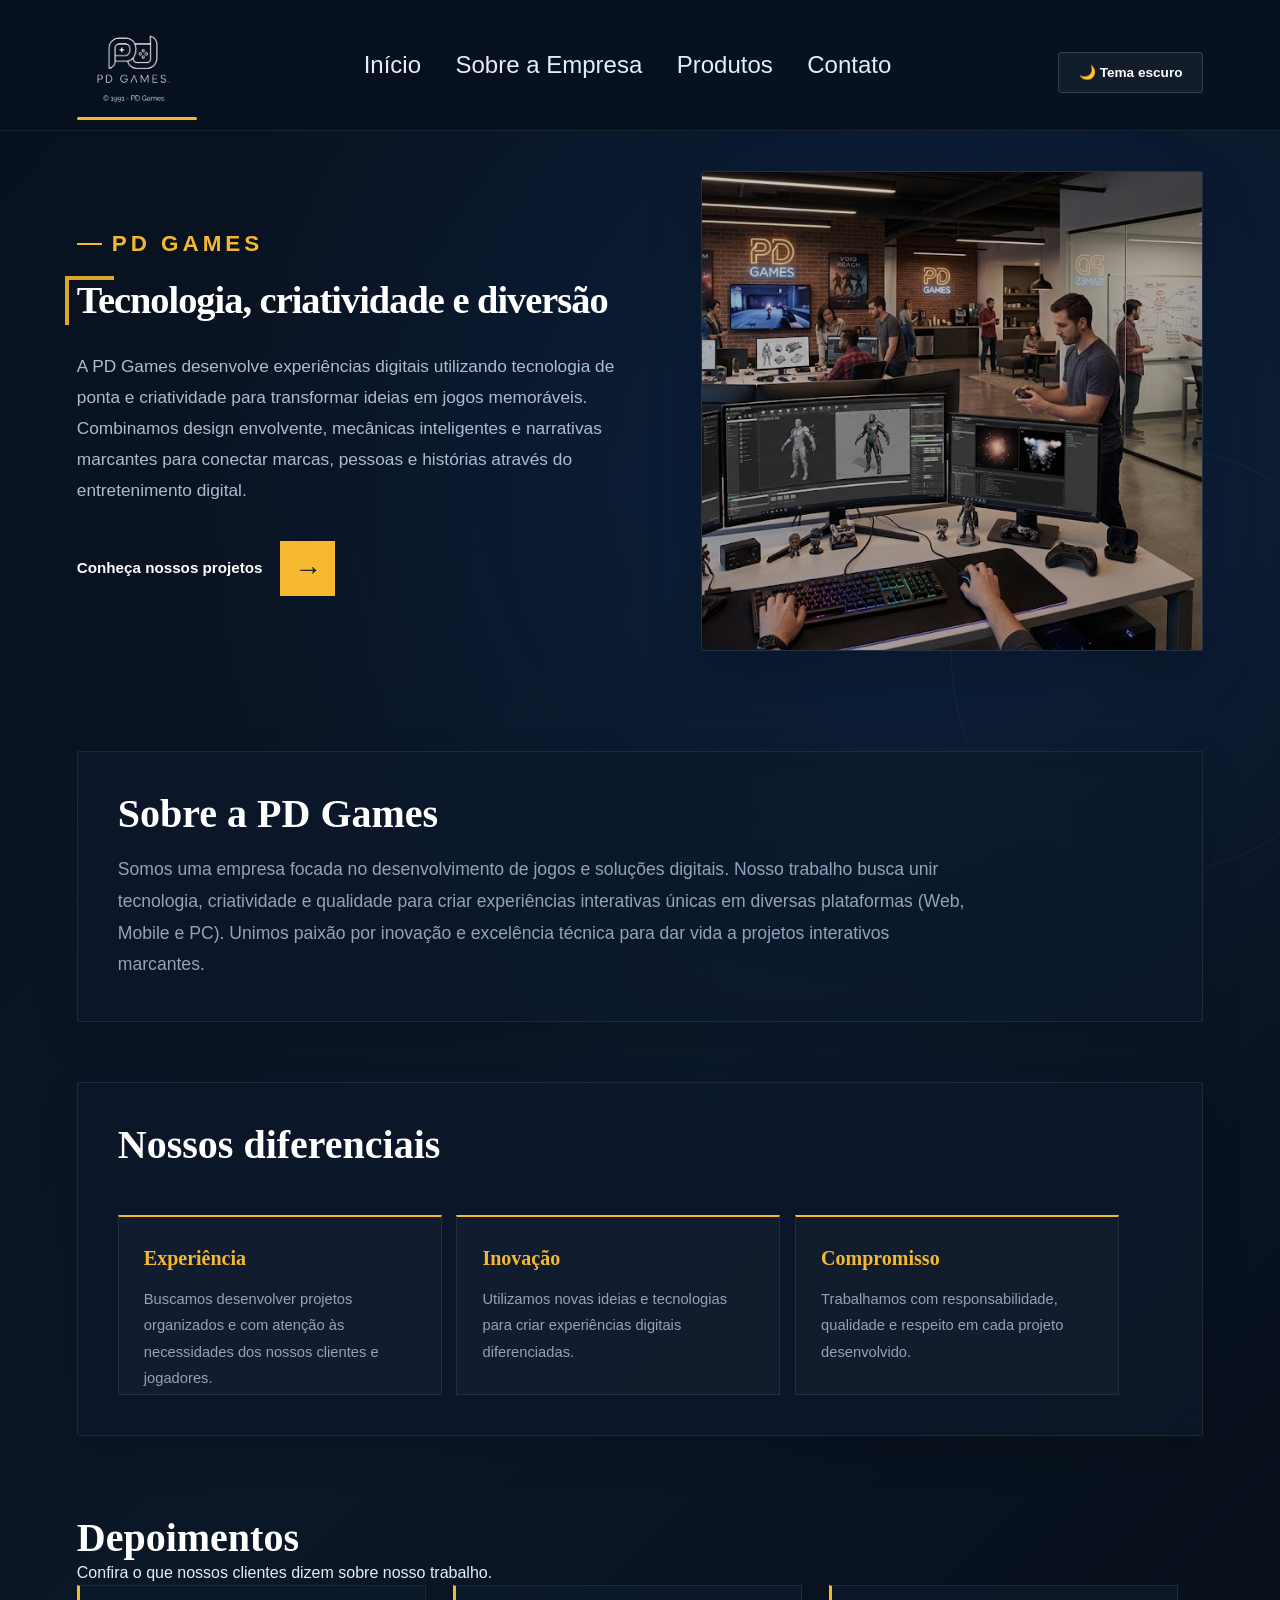
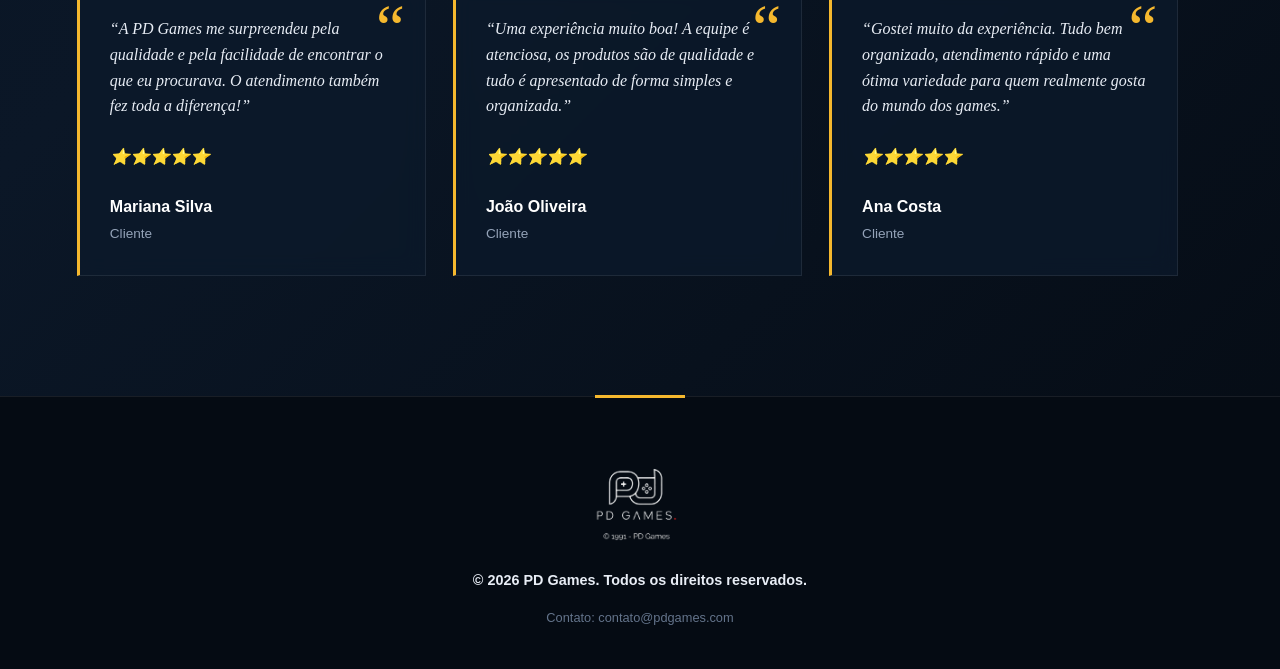
<file: index.html>
<!DOCTYPE html>
<html lang="pt-BR">

<head>
    <meta charset="UTF-8">
    <meta name="viewport" content="width=device-width, initial-scale=1.0">

    <title>PD Games - Início</title>
    <link rel="stylesheet" href="style.css">
</head>

<body>

    <header>

        <img class="logo logo-escura" src="img/logoo.png" alt="Logo da PD Games">
        <img class="logo logo-clara" src="img/logo.png" alt="Logo da PD Games">
        <nav>
            <a href="index.html">Início</a>
            <a href="sobre.html">Sobre a Empresa</a>
            <a href="produtos.html">Produtos</a>
            <a href="contato.html">Contato</a>
        </nav>

        <input type="checkbox" id="tema">

        <label for="tema" id="tema-btn">
            <span class="texto-claro">☀️ Tema claro</span>
            <span class="texto-escuro">🌙 Tema escuro</span>
        </label>
    </header>

    <main>

        <section class="destaque">
            <div class="destaque-conteudo">
                <span class="destaque-tag">PD GAMES</span>
                <h2>
                    Tecnologia, criatividade e diversão
                </h2>

                <p>
                    A PD Games desenvolve experiências digitais utilizando
                    tecnologia de ponta e criatividade para transformar ideias
                    em jogos memoráveis. Combinamos design envolvente,
                    mecânicas inteligentes e narrativas marcantes para conectar
                    marcas, pessoas e histórias através do entretenimento digital.
                </p>

                <a class="botao" href="produtos.html">
                    Conheça nossos projetos
                    <span>→</span>
                </a>
            </div>

            <div class="destaque-imagem">
                <img
                    src="img/destaque.jpg"
                    alt="PD Games - desenvolvimento de jogos"
                >
            </div>

        </section>

        <section class="conteudo">
            <h2>Sobre a PD Games</h2>

            <p>
                Somos uma empresa focada no desenvolvimento de jogos e
                soluções digitais. Nosso trabalho busca unir tecnologia,
                criatividade e qualidade para criar experiências interativas
                únicas em diversas plataformas (Web, Mobile e PC).
                Unimos paixão por inovação e excelência técnica para dar vida
                a projetos interativos marcantes.
            </p>
        </section>

        <section class="conteudo">

            <h2>Nossos diferenciais</h2>
            <article>

                <h3>Experiência</h3>

                <p>
                    Buscamos desenvolver projetos organizados e com atenção
                    às necessidades dos nossos clientes e jogadores.
                </p>

            </article>

            <article>
                <h3>Inovação</h3>

                <p>
                    Utilizamos novas ideias e tecnologias para criar
                    experiências digitais diferenciadas.
                </p>
            </article>

            <article>
                <h3>Compromisso</h3>

                <p>
                    Trabalhamos com responsabilidade, qualidade e respeito
                    em cada projeto desenvolvido.
                </p>
            </article>

        </section>

        <section class="depoimentos">

            <h2>Depoimentos</h2>

            <p>
                Confira o que nossos clientes dizem sobre nosso trabalho.
            </p>

            <article class="depoimento">
                <blockquote>

                    <p>
                        “A PD Games me surpreendeu pela qualidade e pela
                        facilidade de encontrar o que eu procurava. O atendimento
                        também fez toda a diferença!”
                    </p>
                </blockquote>

                <p>
                    ⭐⭐⭐⭐⭐
                </p>

                <footer>

                    <strong>Mariana Silva</strong>

                    <span>Cliente</span>

                </footer>
            </article>

            <article class="depoimento">

                <blockquote>

                    <p>
                        “Uma experiência muito boa! A equipe é atenciosa,
                        os produtos são de qualidade e tudo é apresentado
                        de forma simples e organizada.”
                    </p>

                </blockquote>

                <p>
                    ⭐⭐⭐⭐⭐
                </p>

                <footer>
                    <strong>João Oliveira</strong>

                    <span>Cliente</span>
                </footer>

            </article>

            <article class="depoimento">
                <blockquote>

                    <p>
                        “Gostei muito da experiência. Tudo bem organizado,
                        atendimento rápido e uma ótima variedade para quem
                        realmente gosta do mundo dos games.”
                    </p>

                </blockquote>

                <p>
                    ⭐⭐⭐⭐⭐
                </p>

                <footer>

                    <strong>Ana Costa</strong>

                    <span>Cliente</span>

                </footer>
            </article>
        </section>

    </main>

    <footer>
         <img class="logo logo-escura" src="img/logoo.png" alt="Logo da PD Games">
         <img class="logo logo-clara" src="img/logo.png" alt="Logo da PD Games">
        <p>&copy; 2026 PD Games. Todos os direitos reservados.</p>
    
        <p>
            Contato: contato@pdgames.com
        </p>
    </footer>

</body>

</html>
</file>
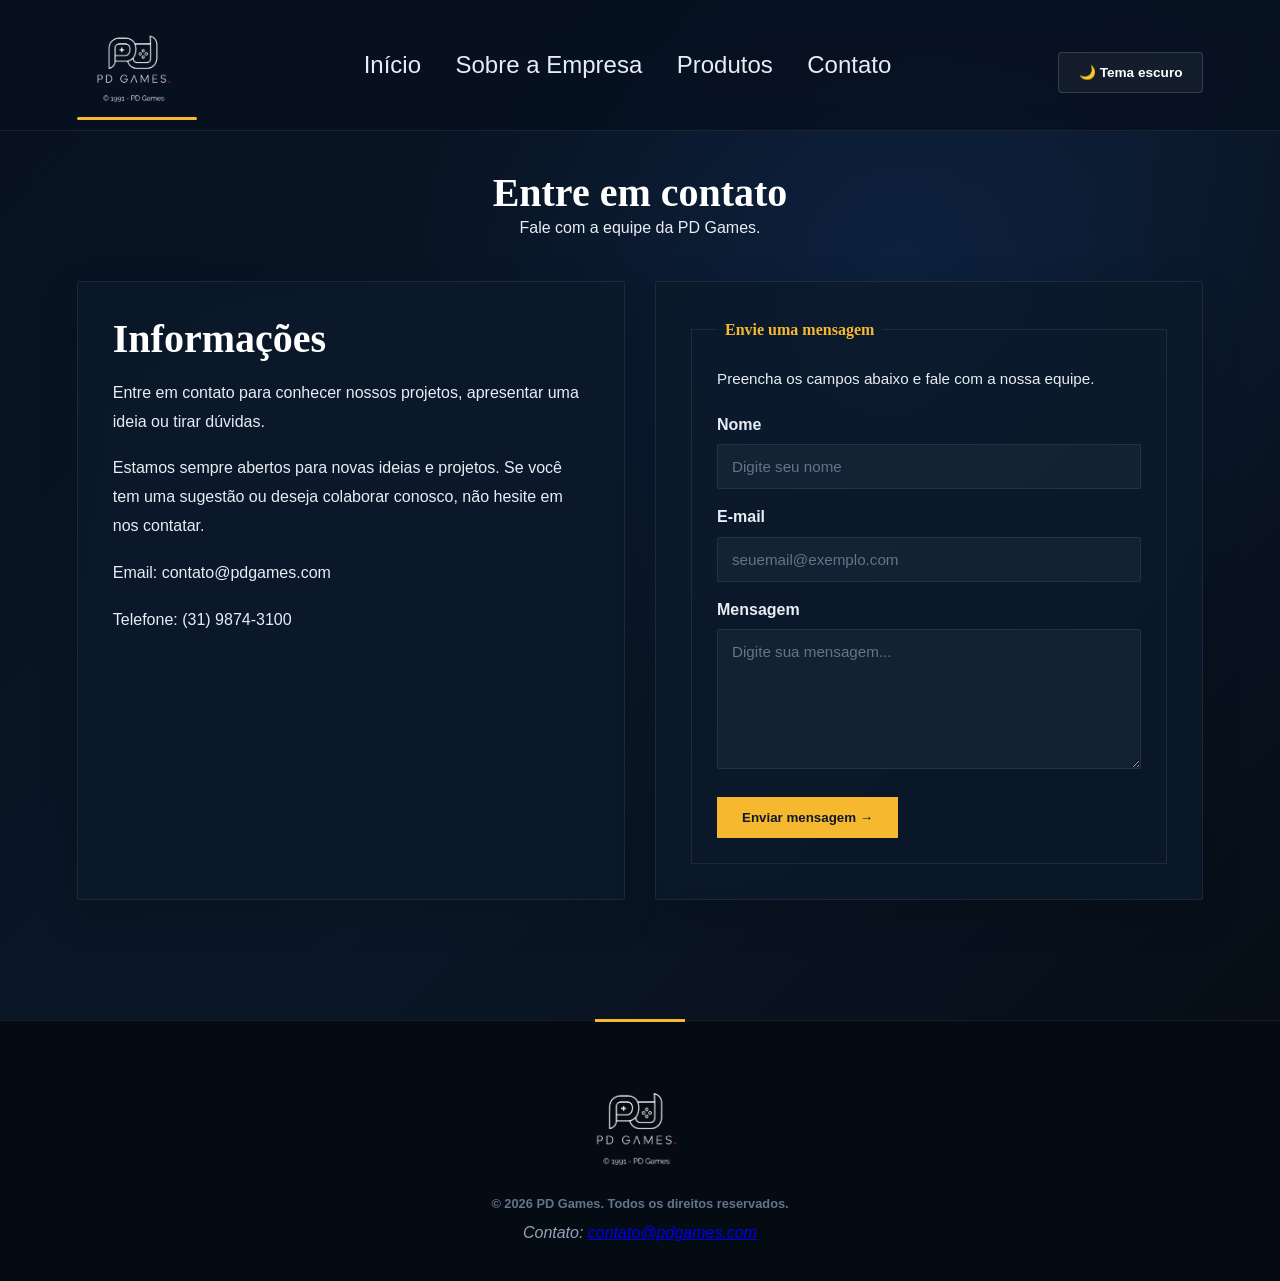
<file: contato.html>
<!DOCTYPE html>
<html lang="pt-BR">

<head>
    <meta charset="UTF-8">
    <meta name="viewport" content="width=device-width, initial-scale=1.0">
    <title>PD Games - Contato</title>
    <link rel="stylesheet" href="style.css">
</head>

<body>

    <header>

         <img class="logo logo-escura" src="img/logoo.png" alt="Logo da PD Games">
         <img class="logo logo-clara" src="img/logo.png" alt="Logo da PD Games">

        <nav aria-label="Navegação principal">
            <a href="index.html">Início</a>
            <a href="sobre.html">Sobre a Empresa</a>
            <a href="produtos.html">Produtos</a>
            <a href="contato.html">Contato</a>
        </nav>

        <input type="checkbox" id="tema">

        <label for="tema" id="tema-btn">
            <span class="texto-escuro">🌙 Tema escuro</span>
            <span class="texto-claro">☀️ Tema claro</span>
        </label>
    </header>

    <main>

        <section class="pagina-titulo">
            <header>
                <h2>Entre em contato</h2>

                <p>
                    Fale com a equipe da PD Games.
                </p>
            </header>
        </section>
<section class="contato">

    <article class="informacoes">

        <h2>Informações</h2>

        <p>
            Entre em contato para conhecer nossos projetos,
            apresentar uma ideia ou tirar dúvidas.
        </p>

        <p>
            Estamos sempre abertos para novas ideias e projetos.
            Se você tem uma sugestão ou deseja colaborar conosco,
            não hesite em nos contatar.
        </p>

        <p>
            Email: contato@pdgames.com
        </p>

        <p>
            Telefone: (31) 9874-3100
        </p>

    </article>


    <form>

        <fieldset>

            <legend>Envie uma mensagem</legend>

            <p class="form-descricao">
                Preencha os campos abaixo e fale com a nossa equipe.
            </p>


            <label for="nome">
                Nome
            </label>

            <input
                type="text"
                id="nome"
                name="nome"
                placeholder="Digite seu nome"
                autocomplete="name"
                required
            >


            <label for="email">
                E-mail
            </label>

            <input
                type="email"
                id="email"
                name="email"
                placeholder="seuemail@exemplo.com"
                autocomplete="email"
                required
            >


            <label for="mensagem">
                Mensagem
            </label>

            <textarea
                id="mensagem"
                name="mensagem"
                rows="6"
                placeholder="Digite sua mensagem..."
                required
            ></textarea>


            <button type="submit">
                Enviar mensagem →
            </button>

        </fieldset>

    </form>

</section>

       
    </main>

    <footer>
         <img class="logo logo-escura" src="img/logoo.png" alt="Logo da PD Games">
         <img class="logo logo-clara" src="img/logo.png" alt="Logo da PD Games">
        <p>&copy; 2026 PD Games. Todos os direitos reservados.</p>

        <address>
            Contato:
            <a href="mailto:contato@pdgames.com">
                contato@pdgames.com
            </a>
        </address>

    </footer>

</body>

</html>
</file>
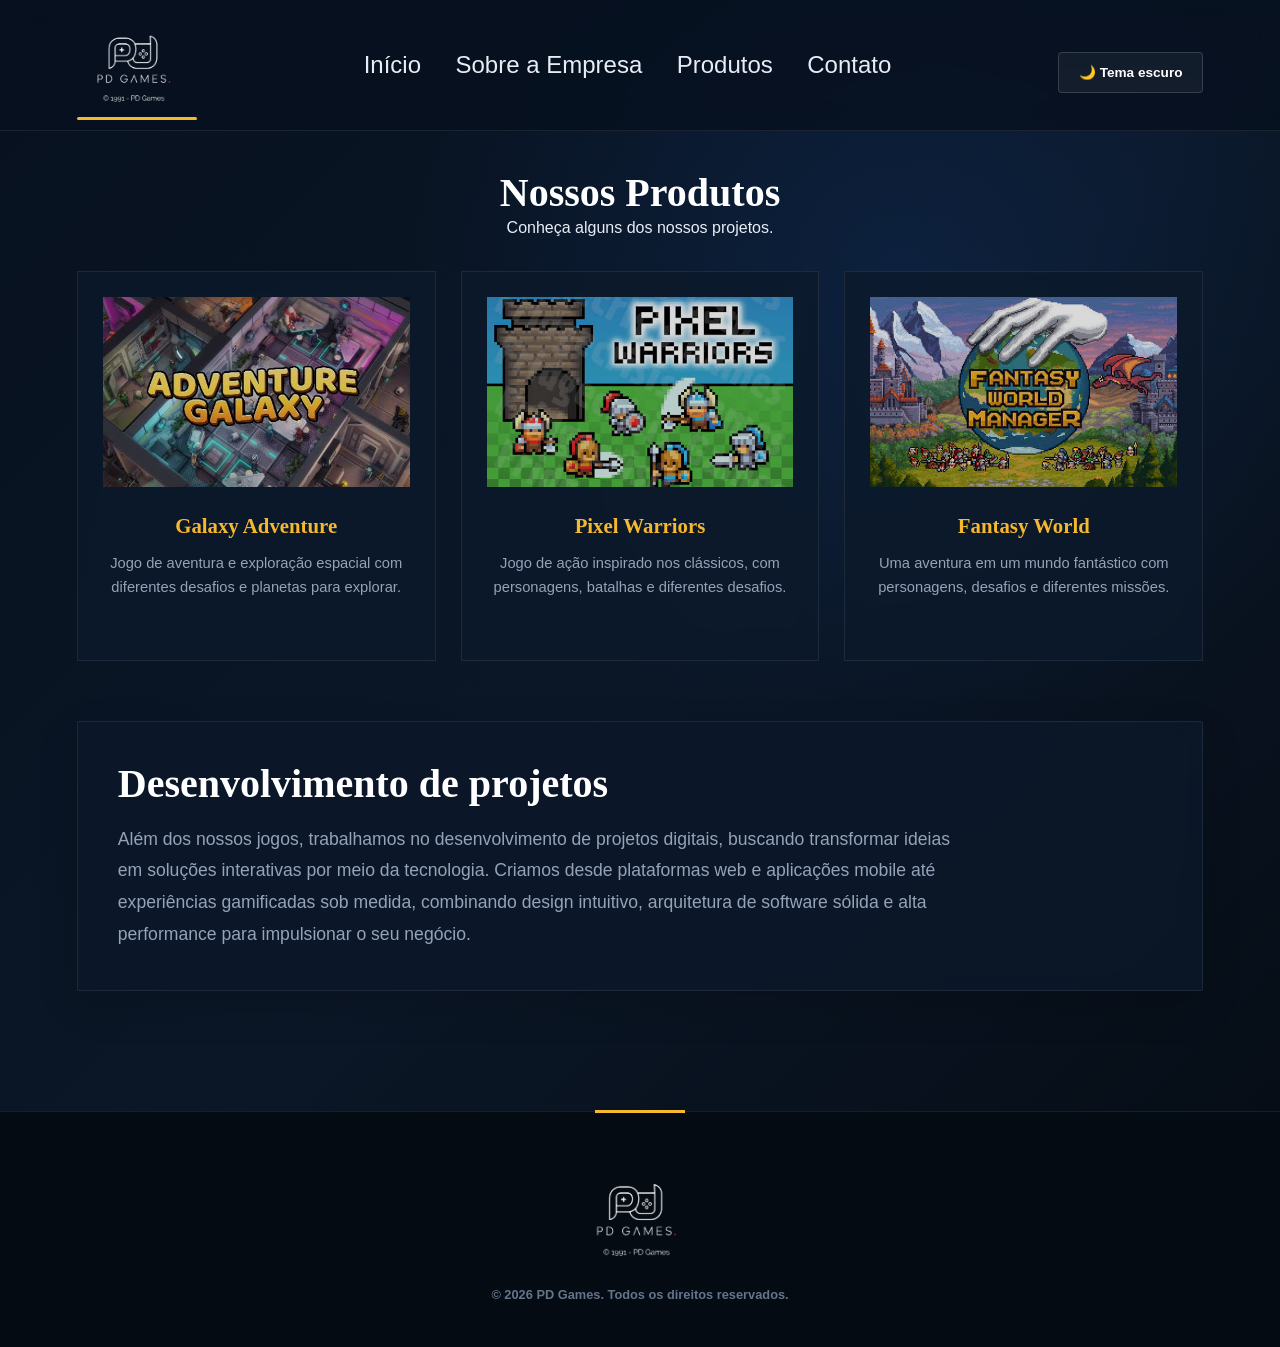
<file: produtos.html>
<!DOCTYPE html>
<html lang="pt-BR">

<head>
    <meta charset="UTF-8">
    <meta name="viewport" content="width=device-width, initial-scale=1.0">
    <title>PD Games - Produtos</title>
    <link rel="stylesheet" href="style.css">
</head>

<body>

    
    <header>

         <img class="logo logo-escura" src="img/logoo.png" alt="Logo da PD Games">
         <img class="logo logo-clara" src="img/logo.png" alt="Logo da PD Games">

        <nav>
            <a href="index.html">Início</a>
            <a href="sobre.html">Sobre a Empresa</a>
            <a href="produtos.html">Produtos</a>
            <a href="contato.html">Contato</a>
        </nav>

        <input type="checkbox" id="tema">
       
       <label for="tema" id="tema-btn">
         <span class="texto-escuro">🌙 Tema escuro</span>
         <span class="texto-claro">☀️ Tema claro</span>
       </label>
    </header>

    <main>

        <section class="pagina-titulo">
            <h2>Nossos Produtos</h2>

            <p>
                Conheça alguns dos nossos projetos.
            </p>
        </section>

        <section class="produtos">

            <article class="produto">
                <img src="img/jogo1.jpg" alt="Imagem do jogo Galaxy Adventure">

                <h3>Galaxy Adventure</h3>

                <p>
                    Jogo de aventura e exploração espacial com diferentes
                    desafios e planetas para explorar.
                </p>
            </article>

            <article class="produto">
                <img src="img/jogo2.jpg" alt="Imagem do jogo Pixel Warriors">

                <h3>Pixel Warriors</h3>

                <p>
                    Jogo de ação inspirado nos clássicos, com personagens,
                    batalhas e diferentes desafios.
                </p>
            </article>

            <article class="produto">
                <img src="img/jogo3.jpg" alt="Imagem do jogo Fantasy World">

                <h3>Fantasy World</h3>

                <p>
                    Uma aventura em um mundo fantástico com personagens,
                    desafios e diferentes missões.
                </p>
            </article>

        </section>

        <section class="conteudo">

            <h2>Desenvolvimento de projetos</h2>

            <p>
              Além dos nossos jogos, trabalhamos no desenvolvimento de projetos digitais, buscando transformar ideias em soluções interativas por meio da tecnologia. Criamos desde plataformas web e aplicações mobile até experiências gamificadas sob medida, combinando design intuitivo, arquitetura de software sólida e alta performance para impulsionar o seu negócio.
            </p>

        </section>

    </main>

    <footer>
        <img class="logo logo-escura" src="img/logoo.png" alt="Logo da PD Games">
        <img class="logo logo-clara" src="img/logo.png" alt="Logo da PD Games">
        <p> &copy; 2026 PD Games. Todos os direitos reservados.</p>
      
    </footer>

</body>

</html>
</file>
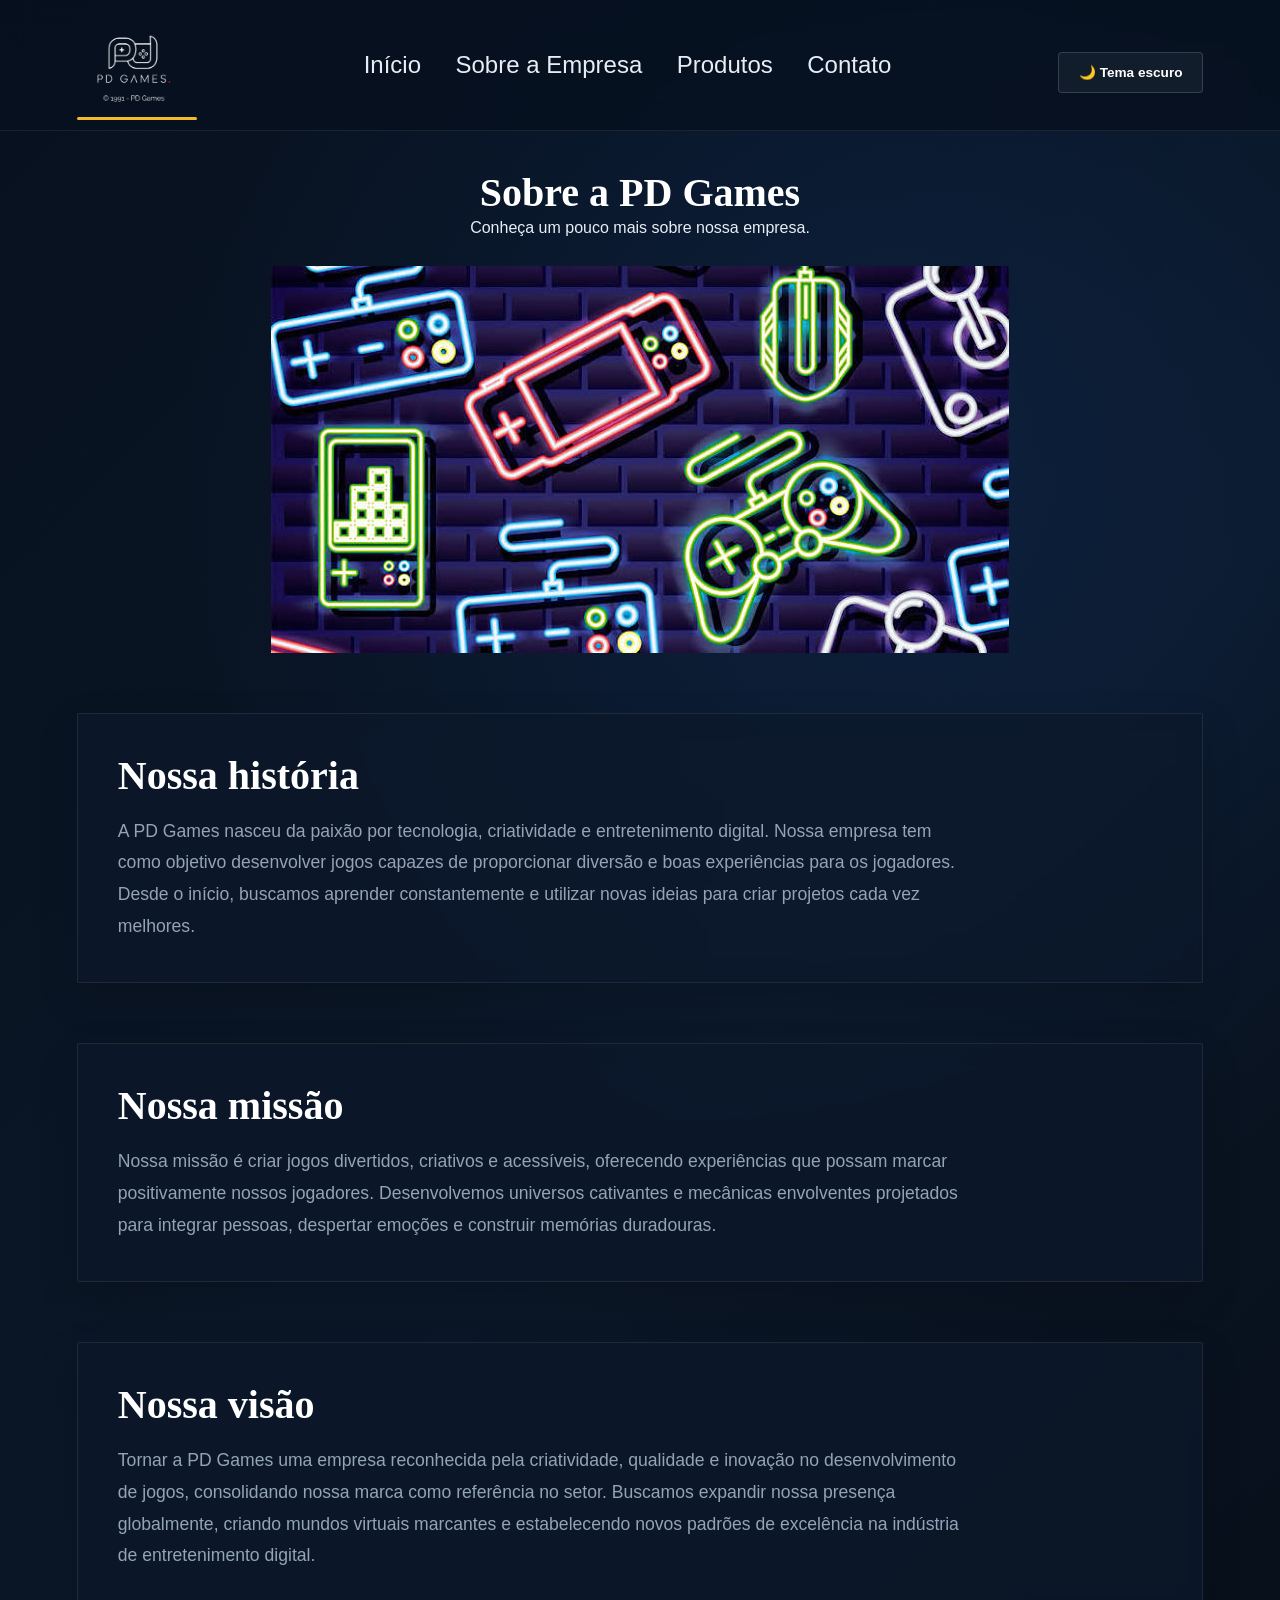
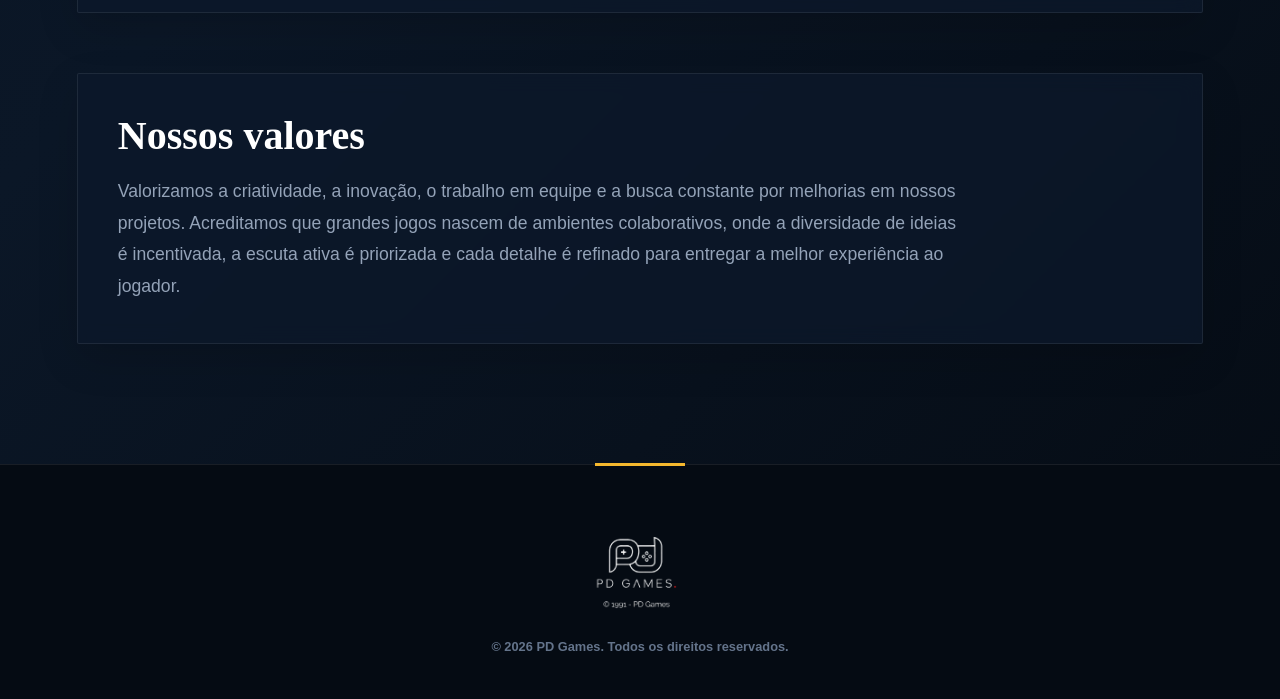
<file: sobre.html>
<!DOCTYPE html>
<html lang="pt-BR">

<head>
    <meta charset="UTF-8">
    <meta name="viewport" content="width=device-width, initial-scale=1.0">
    <title>PD Games - Sobre</title>
    <link rel="stylesheet" href="style.css">
</head>

<body>

    <header>

        <img class="logo logo-escura" src="img/logoo.png" alt="Logo da PD Games">
        <img class="logo logo-clara" src="img/logo.png" alt="Logo da PD Games">

        <nav>
            <a href="index.html">Início</a>
            <a href="sobre.html">Sobre a Empresa</a>
            <a href="produtos.html">Produtos</a>
            <a href="contato.html">Contato</a>
        </nav>

       <input type="checkbox" id="tema">
       
       <label for="tema" id="tema-btn">
         <span class="texto-escuro">🌙 Tema escuro</span>
         <span class="texto-claro">☀️ Tema claro</span>
       </label>
    </header>

    <main>

        <section class="pagina-titulo">
            <h2>Sobre a PD Games</h2>

            <p>
                Conheça um pouco mais sobre nossa empresa.
            </p>

            <img src="img/sobre.jpg"
                 alt="Equipe trabalhando no desenvolvimento de jogos">
        </section>

        <section class="conteudo">
            <h2>Nossa história</h2>

            <p>
                A PD Games nasceu da paixão por tecnologia, criatividade
                e entretenimento digital. Nossa empresa tem como objetivo
                desenvolver jogos capazes de proporcionar diversão e boas
                experiências para os jogadores.
            </p>

            <p>
                Desde o início, buscamos aprender constantemente e utilizar
                novas ideias para criar projetos cada vez melhores.
            </p>
        </section>

        <section class="conteudo">
            <h2>Nossa missão</h2>

            <p>
                Nossa missão é criar jogos divertidos, criativos e acessíveis, oferecendo experiências que possam marcar positivamente nossos jogadores. Desenvolvemos universos cativantes e mecânicas envolventes projetados para integrar pessoas, despertar emoções e construir memórias duradouras.
        </section>

        <section class="conteudo">
            <h2>Nossa visão</h2>
            <p>
                Tornar a PD Games uma empresa reconhecida pela criatividade, qualidade e inovação no desenvolvimento de jogos, consolidando nossa marca como referência no setor. Buscamos expandir nossa presença globalmente, criando mundos virtuais marcantes e estabelecendo novos padrões de excelência na indústria de entretenimento digital.
        </section>

        <section class="conteudo">
            <h2>Nossos valores</h2>

            <p>
               Valorizamos a criatividade, a inovação, o trabalho em equipe e a busca constante por melhorias em nossos projetos. Acreditamos que grandes jogos nascem de ambientes colaborativos, onde a diversidade de ideias é incentivada, a escuta ativa é priorizada e cada detalhe é refinado para entregar a melhor experiência ao jogador.
            </p>
        </section>

    </main>

    <footer>
        <img class="logo logo-escura" src="img/logoo.png" alt="Logo da PD Games">
        <img class="logo logo-clara" src="img/logo.png" alt="Logo da PD Games">
        <p>&copy; 2026 PD Games. Todos os direitos reservados.</p>
    </footer>

</body>
</html>
</file>
<file: style.css>
* {
    box-sizing: border-box;
    margin: 0;
    padding: 0;
}

:root {
    --azul-fundo: #07111f;
    --azul-fundo-2: #0c192b;
    --azul-card: #102238;
    --azul: #174ea6;
    --azul-claro: #2563c7;
    --amarelo: #f5b82e;
    --amarelo-claro: #ffd15c;
    --branco: #ffffff;
    --branco-suave: #e8edf5;
    --cinza: #94a3b8;
    --cinza-escuro: #64748b;
    --preto: #0f172a;
    --borda: rgba(255, 255, 255, 0.08);
    --sombra: 0 20px 50px rgba(0, 0, 0, 0.25);
}

html {
    scroll-behavior: smooth;
}

body {
    min-height: 100vh;
    font-family: "Segoe UI", Arial, sans-serif;

    background:
        radial-gradient(
            circle at 70% 20%,
            rgba(23, 78, 166, 0.18),
            transparent 35%
        ),
        linear-gradient(
            135deg,
            #07111f 0%,
            #0b1727 50%,
            #050b13 100%
        );

    color: var(--branco-suave);
    line-height: 1.6;
    overflow-x: hidden;

    transition:
        background 0.4s ease,
        color 0.4s ease;
}

body::before {
    content: "";
    position: fixed;
    inset: 0;
    pointer-events: none;

    background-image:
        linear-gradient(
            120deg,
            transparent 48%,
            rgba(255, 255, 255, 0.025) 49%,
            transparent 50%
        ),
        linear-gradient(
            60deg,
            transparent 48%,
            rgba(255, 255, 255, 0.018) 49%,
            transparent 50%
        );

    background-size: 180px 180px;
    opacity: 0.35;
    z-index: -1;
}

/* ==================================================
   BOTÃO DO TEMA
================================================== */

#tema {
    display: none;
}

#tema-btn {
    display: inline-flex;
    align-items: center;
    justify-content: center;

    min-width: 145px;
    padding: 9px 14px;

    border: 1px solid rgba(255, 255, 255, 0.15);
    border-radius: 4px;

    background: rgba(255, 255, 255, 0.05);
    color: var(--branco);

    cursor: pointer;
    font-size: 0.85rem;
    font-weight: 600;

    transition: 0.3s ease;
}

#tema-btn:hover {
    background: var(--amarelo);
    border-color: var(--amarelo);
    color: #111827;
    transform: translateY(-2px);
}

.texto-escuro {
    display: inline;
}

.texto-claro {
    display: none;
}

body:has(#tema:checked) .texto-escuro {
    display: none;
}

body:has(#tema:checked) .texto-claro {
    display: inline;
}

/* ==================================================
   HEADER
================================================== */

body > header {
    width: 100%;
    min-height: 20px 6%; 

    display: flex;
    align-items: center;
    justify-content: space-between;

    gap: 30px;
    padding: 20px 6%;

    background: rgba(7, 17, 31, 0.82);

    border-bottom: 1px solid var(--borda);

    backdrop-filter: blur(14px);

    position: relative;
    z-index: 10;

    transition: 0.3s ease;
}

/* ==================================================
   LOGO DO HEADER
================================================== */

body > header .logo {
    width: 120px;
    height: auto;
    max-width: 150px;
    object-fit: contain;
    position: relative;
}
.logo-clara {
    display: none;
}

body:has(#tema:checked) .logo-escura {
    display: none;
}

body:has(#tema:checked) .logo-clara {
    display: block;
}

/* Linha amarela abaixo da logo */
body > header::before {
    content: "";

    position: absolute;

    width: 120px;
    height: 3px;

    left: 6%;
    bottom: 10px;

    background: var(--amarelo);

    border-radius: 5px;
}

body > header nav a {
    color: var(--branco-suave);

    text-decoration: none;

    font-size: 1.5rem;
    font-weight: 500;

    padding: 10px 15px;

    position: relative;

    transition: 0.3s ease;
}

body > header nav a::after {
    content: "";

    position: absolute;

    left: 30px;
    right: 15px;
    bottom: 4px;

    height: 2px;

    background: var(--amarelo);

    transform: scaleX(0);
    transform-origin: center;

    transition: 0.3s ease;
}

body > header nav a:hover {
    color: var(--amarelo-claro);
}

body > header nav a:hover::after {
    transform: scaleX(1);
}

/* ==================================================
   MAIN
================================================== */

main {
    width: 100%;
    max-width: 1400px;

    margin: 0 auto;

    padding: 0 6%;
}

/* ==================================================
   DESTAQUE / HERO
================================================== */

.destaque { 
    min-height: auto;
    display: grid; 
    grid-template-columns: 1.05fr 0.95fr; 
    align-items: center; 
    gap: 70px; 
    padding: 40px 0; 
    position: relative; 
    overflow: visible; 
}

.destaque-conteudo::before { 
    content: ""; 

    position: absolute; 

    width: 45px;
    height: 45px;
    left: -12px;
    top: 50px;
    border-left: 4px solid var(--amarelo); 
    border-top: 4px solid var(--amarelo); 

    opacity: 0.9; 
}

.destaque::after {
    content: "";

    position: absolute;

    width: 420px;
    height: 420px;

    right: -170px;
    bottom: -180px;

    border: 1px solid rgba(255, 255, 255, 0.05);

    border-radius: 50%;
}

.destaque-conteudo {
    position: relative;
    z-index: 2;

    max-width: 650px;
    
}

.destaque-tag {
    display: inline-block;

    color: var(--amarelo);

    font-size: 1.40rem;
    font-weight: 700;

    letter-spacing: 4px;

    margin-bottom: 18px;

    position: relative;

    padding-left: 35px;
}

.destaque-tag::before {
    content: "";

    position: absolute;

    width: 25px;
    height: 2px;

    background: var(--amarelo);

    left: 0;
    top: 50%;

    transform: translateY(-50%);
}

.destaque h2 {
    font-family: Georgia, "Times New Roman", serif;
    color: var(--branco);
    font-size: clamp(1.8rem, 3vw, 2.5rem);
    line-height: 1.05;
    letter-spacing: -1px;
    margin-bottom: 30px;
}



.destaque h2::selection {
    background: var(--amarelo);
    color: #111827;
}

.destaque p {
    max-width: 560px;

    color: #aebbd0;

    font-size: 1.08rem;
    line-height: 1.8;

    margin-bottom: 10px;
}

.destaque-imagem {
    position: relative;
    z-index: 1;

    display: flex;
    justify-content: center;
    align-items: center;
}

.destaque-imagem::before {
    content: "";

    position: absolute;

    width: 85%;
    height: 85%;

    border: 1px solid rgba(245, 184, 46, 0.25);

    transform: rotate(6deg);

    z-index: -1;
}

.destaque-imagem::after {
    content: "";

    position: absolute;

    inset: 10%;

    background: rgba(23, 78, 166, 0.2);

    filter: blur(50px);

    z-index: -2;
}

.destaque-imagem img {
    width: 100%;
    max-width: 600px;
    height: 480px;

    object-fit: cover;

    border-radius: 2px;

    border: 1px solid rgba(255, 255, 255, 0.12);

    box-shadow: var(--sombra);

    filter: brightness(0.8) saturate(0.9);

    transition: 0.5s ease;
}


.destaque-imagem:hover img {
    transform: scale(1.02);

    filter: brightness(0.95) saturate(1);
}

/* ==================================================
   BOTÃO
================================================== */

.botao {
    display: inline-flex;
    align-items: center;

    gap: 18px;

    margin-top: 25px;

    padding: 0;

    background: transparent;

    color: var(--branco);

    text-decoration: none;

    font-weight: 600;
    font-size: 0.95rem;

    transition: 0.3s ease;
}

.botao span {
    display: flex;
    align-items: center;
    justify-content: center;

    width: 55px;
    height: 55px;

    background: var(--amarelo);
    color: #111827;

    font-size: 1.7rem;
    font-weight: normal;

    transition: 0.3s ease;
}

.botao:hover {
    color: var(--amarelo-claro);
}

.botao:hover span {
    transform: translateX(7px);

    background: var(--amarelo-claro);
}

/* ==================================================
   TÍTULOS
================================================== */

h2 {
    font-family: Georgia, "Times New Roman", serif;

    color: var(--branco);

    font-size: 2.5rem;

    line-height: 1.1;
}

h3 {
    font-family: Georgia, "Times New Roman", serif;
}

/* ==================================================
   CONTEÚDO
================================================== */

.conteudo {
    background: rgba(12, 25, 43, 0.75);

    border: 1px solid var(--borda);

    padding: 40px;

    margin: 60px 0;

    border-radius: 2px;

    box-shadow: 0 15px 40px rgba(0, 0, 0, 0.15);

    backdrop-filter: blur(10px);

    transition: 0.3s ease;
}

.conteudo:hover {
    border-color: var(--amarelo);

    transform: translateY(-3px);
}

.conteudo h2 {
    margin-bottom: 18px;
}

.conteudo p {
    color: var(--cinza);

    max-width: 850px;

    font-size: 1.1rem;

    line-height: 1.8;

}


.pagina-titulo {
    text-align: center;
    padding-top: 40px;
}

.pagina-titulo h2 {
    text-align: center;
}

.pagina-titulo img {
    display: block;

    margin: 25px auto 0;
}

/* ==================================================
   CARDS - DIFERENCIAIS
================================================== */

.conteudo article {
    display: inline-flex;

    vertical-align: top;

    width: 31%;

    margin: 30px 1% 0 0;

    padding: 25px;

    min-height: 180px;
    height: 180px;

    flex-direction: column;

    background: rgba(255, 255, 255, 0.025);

    border: 1px solid var(--borda);

    border-top: 2px solid var(--amarelo);

    transition: 0.3s ease;
}

.conteudo article:hover {
    transform: translateY(-6px);

    background: rgba(255, 255, 255, 0.05);

    box-shadow: 0 15px 30px rgba(0, 0, 0, 0.2);
}

.conteudo h3 {
    color: var(--amarelo);

    font-size: 1.25rem;

    margin-bottom: 12px;
}

.conteudo article p {
    font-size: 0.92rem;
}

/* ==================================================
   PRODUTOS
================================================== */

.produtos {
    display: grid;

    grid-template-columns: repeat(3, 1fr);

    gap: 25px;

    margin: 30px 0;
}

.produto {
    background: rgba(12, 25, 43, 0.8);

    border: 1px solid var(--borda);

    padding: 25px;

    min-height: 390px;

    display: flex;

    flex-direction: column;

    align-items: center;

    text-align: center;

    transition: 0.35s ease;

    backdrop-filter: blur(10px);
}

.produto:hover {
    transform: translateY(-8px);

    border-color: rgba(245, 184, 46, 0.4);

    box-shadow: var(--sombra);
}

.produto img {
    width: 100%;
    height: 190px;

    object-fit: cover;

    margin-bottom: 22px;

    filter: brightness(0.85);

    transition: 0.3s ease;
}

.produto:hover img {
    filter: brightness(1);
}

.produto h3 {
    color: var(--amarelo);

    margin-bottom: 10px;

    font-size: 1.3rem;
}

.produto p {
    color: var(--cinza);

    font-size: 0.92rem;
}

/* ==================================================
   DEPOIMENTOS
================================================== */

.depoimentos {
    margin: 80px 0;
}

.depoimentos > header {
    background: transparent;

    border: 0;

    padding: 0 0 30px;

    text-align: left;
}

.depoimentos > header h2 {
    margin-bottom: 10px;
}

.depoimentos > header p {
    color: var(--cinza);
}

.depoimento {
    display: inline-block;

    vertical-align: top;

    width: 31%;

    margin-right: 2%;

    min-height: 190px;

    padding: 30px;

    background: rgba(12, 25, 43, 0.8);

    border: 1px solid var(--borda);

    border-left: 3px solid var(--amarelo);

    position: relative;

    backdrop-filter: blur(10px);

    transition: 0.3s ease;
}

.depoimento:hover {
    transform: translateY(-5px);

    box-shadow: var(--sombra);
}

.depoimento::before {
    content: "“";

    position: absolute;

    top: 10px;
    right: 20px;

    font-family: Georgia, serif;

    font-size: 65px;

    line-height: 1;

    color: var(--amarelo);
}

.depoimento p {
    margin: 0 0 25px;

    color: var(--branco-suave);

    font-family: Georgia, serif;

    font-style: italic;
}

.depoimento footer {
    background: transparent;

    border: 0;

    padding: 0;

    margin: 0;

    text-align: left;

    color: var(--branco);
}

.depoimento footer::before {
    content: "";
}

.depoimento footer span {
    display: block;

    margin-top: 3px;

    color: var(--cinza);

    font-size: 0.85rem;
}

/* ==================================================
   CONTATO
================================================== */

.contato {
    display: grid;

    grid-template-columns: 1fr 1fr;

    gap: 30px;

    margin: 40px 0 80px;
}

.informacoes,
form {
    background: rgba(12, 25, 43, 0.8);

    border: 1px solid var(--borda);

    padding: 35px;

    backdrop-filter: blur(10px);

    border-radius: 2px;

    box-shadow: 0 15px 40px rgba(0, 0, 0, 0.15);

    transition: 0.3s ease;
}

.informacoes:hover,
form:hover {
    border-color: rgba(245, 184, 46, 0.25);

    transform: translateY(-3px);
}

.informacoes h2 {
    margin-bottom: 18px;
}

.informacoes p {
    color: var(--cinza-claro);

    line-height: 1.8;

    margin-bottom: 18px;
}

.informacoes p:last-child {
    margin-bottom: 0;
}

fieldset {
    border: 1px solid var(--borda);

    padding: 25px;

    min-width: 0;
}

legend {
    color: var(--amarelo);

    font-weight: bold;

    font-family: Georgia, serif;

    padding: 0 8px;
}

.form-descricao {
    color: var(--cinza-claro);

    margin-bottom: 20px;

    font-size: 0.95rem;
}

label {
    display: block;

    margin-top: 15px;

    color: var(--branco-suave);

    font-weight: 600;
}

input:not(#tema),
textarea {
    width: 100%;

    padding: 13px 14px;

    margin-top: 7px;

    background: rgba(255, 255, 255, 0.04);

    color: white;

    border: 1px solid var(--borda);

    border-radius: 2px;

    font-family: inherit;

    font-size: 0.95rem;

    transition: 0.3s ease;
}

textarea {
    resize: vertical;

    min-height: 140px;
}

input:not(#tema)::placeholder,
textarea::placeholder {
    color: var(--cinza-escuro);
}

input:not(#tema):focus,
textarea:focus {
    outline: none;

    border-color: var(--amarelo);

    box-shadow: 0 0 0 2px rgba(245, 184, 46, 0.1);
}

button {
    margin-top: 20px;

    background: var(--amarelo);

    color: #111827;

    border: 0;

    padding: 13px 25px;

    cursor: pointer;

    font-weight: 700;

    transition: 0.3s ease;
}

button:hover {
    background: var(--amarelo-claro);

    transform: translateY(-2px);
}

body:has(#tema:checked) .informacoes p,
body:has(#tema:checked) .form-descricao {
    color: #64748b;
}

body:has(#tema:checked) .informacoes h2 {
    color: #172033;
}

/* ==================================================
   GALERIA
================================================== */

.galeria {
    text-align: center;

    margin: 60px 0;
}

.galeria figure {
    display: inline-block;

    width: 220px;

    margin: 10px;

    overflow: hidden;
}

.galeria img {
    width: 100%;

    display: block;

    transition: 0.4s ease;
}

.galeria img:hover {
    transform: scale(1.05);
}

/* ==================================================
   FOOTER
================================================== */

body > footer {
    margin-top: 120px;

    padding: 55px 20px 35px;

    text-align: center;

    background: #050b13;

    border-top: 1px solid var(--borda);

    color: var(--cinza);

    position: relative;
}

body > footer::before {
    content: "";

    position: absolute;

    top: -2px;
    left: 50%;

    width: 90px;
    height: 3px;

    background: var(--amarelo);

    transform: translateX(-50%);
}


body > footer img {
    width: 130px;
    max-width: 80%;
    height: auto;
    margin: 0 auto 20px;
    display: block;
    padding: 0;
    background: transparent;
    border: none;
    border-radius: 0;
    transition: 0.3s ease;
}

body > footer img:hover {
    transform: translateY(-4px);

    border-color: var(--amarelo);

    box-shadow: 0 4px 8px #291e04;
}

body > footer p {
    margin: 6px 0;

    color: var(--cinza);

    font-size: 0.9rem;

    line-height: 1.6;
}

body > footer p:first-of-type {
    color: var(--branco-suave);

    font-weight: 600;
}

body > footer p:last-of-type {
    color: var(--cinza-escuro);

    font-size: 0.8rem;

    margin-top: 15px;
}


/* ==================================================
   TEMA CLARO
================================================== */

body:has(#tema:checked) {
    background: #eeeeee;
    color: #1e293b;
}

/* ==================================================
   FUNDO - TEMA CLARO
================================================== */

body:has(#tema:checked)::before {
    background-image: none;
    opacity: 0;
}

/* ==================================================
   HEADER - TEMA CLARO
================================================== */

body:has(#tema:checked) > header {
    background: rgba(255, 255, 255, 0.88);

    border-bottom-color: rgba(255, 255, 255, 0.88);
  
}

body:has(#tema:checked) > header .logo-escura {
    display: none;
}

body:has(#tema:checked) > header .logo-clara {
    display: block;
}

body:has(#tema:checked) > header > h1 {
    color: #172033;
}

body:has(#tema:checked) > header nav a {
    color: #111418;
}

body:has(#tema:checked) > header nav a:hover {
    color: #174ea6;
}

body:has(#tema:checked) #tema-btn {
    background: rgba(15, 23, 42, 0.04);

    color: #8a95a1;

    border-color: #cbd5e1;

}

/* ==================================================
   HERO - TEMA CLARO
================================================== */

body:has(#tema:checked) .destaque h2 {
    color: #00030a;
}

body:has(#tema:checked) .destaque p {
    color: #000000;
}

body:has(#tema:checked) .destaque-tag {
    color:#070707;
}

body:has(#tema:checked) .destaque-tag::before {
    background: #000000;
}

body:has(#tema:checked) .destaque-conteudo::before {
    border-color: #000000;
}


body:has(#tema:checked) .destaque-imagem img {
    box-shadow: 0 20px 45px rgba(0, 0, 0, 0.18);

    filter: brightness(0.95);
}

body:has(#tema:checked) .botao {
    color: #000103;
}


/* ==================================================
   CONTEÚDO - TEMA CLARO
================================================== */

body:has(#tema:checked) .conteudo,
body:has(#tema:checked) .produto,
body:has(#tema:checked) .informacoes,
body:has(#tema:checked) form,
body:has(#tema:checked) .depoimento {
    background: var(--branco);

    border-color: rgba(148, 163, 184, 0.25);

    color: #334155;

    box-shadow: 0 15px 40px rgba(15, 23, 42, 0.07);
}

body:has(#tema:checked) .conteudo h2,
body:has(#tema:checked) .depoimentos h2 {
    color: #000000;
}

body:has(#tema:checked) .conteudo p,
body:has(#tema:checked) .depoimentos > header p {
    color: #000000;
}

/* ==================================================
   DIFERENCIAIS - TEMA CLARO
================================================== */

body:has(#tema:checked) .conteudo article {
    background: rgba(241, 245, 249, 0.8);

    border-color: #e2e8f0;

    border-top-color: #030303;
}

body:has(#tema:checked) .conteudo h3 {
    color: #000000;
}

/* ==================================================
   PRODUTOS - TEMA CLARO
================================================== */

body:has(#tema:checked) .pagina-titulo h2 {
    color: #000000 !important;
}

body:has(#tema:checked) .pagina-titulo p {
    color: #000000;
}

body:has(#tema:checked) .produto h3 {
    color: #000000;
}

body:has(#tema:checked) .produto p {
    color: #000000;
}

/* ==================================================
   DEPOIMENTOS - TEMA CLARO
================================================== */

body:has(#tema:checked) .depoimento p {
    color: #000000;
}

body:has(#tema:checked) .depoimento footer {
    color: #000000;
}

body:has(#tema:checked) .depoimento footer span {
    color: #000000;
}

/* ==================================================
   FORMULÁRIO - TEMA CLARO
================================================== */

body:has(#tema:checked) .informacoes p,
body:has(#tema:checked) .form-descricao {
    color: #000000;
}

body:has(#tema:checked) .informacoes h2 {
    color: #000000;
}

body:has(#tema:checked) fieldset {
    border-color: #000000;
}

body:has(#tema:checked) legend {
    color: #000000;
}

body:has(#tema:checked) label {
    color: #000000;
}

body:has(#tema:checked) input:not(#tema),
body:has(#tema:checked) textarea {
    background: #ffffff;

    color: #172033;

    border-color: #404347;
}

body:has(#tema:checked) input:not(#tema)::placeholder,
body:has(#tema:checked) textarea::placeholder {
    color: #2d343b;
}

/* ==================================================
   FOOTER - TEMA CLARO
================================================== */

body:has(#tema:checked) > footer {
    background: #e8eef5;

    border-top-color: #d8e0e9;

    color: #475569;
}

body:has(#tema:checked) > footer p {
    color: #263445;
}

/* ==================================================
   RESPONSIVIDADE
================================================== */

@media (max-width: 1000px) {

    body > header {
        padding: 20px 4%;

        flex-wrap: wrap;
    }

    body > header nav {
        order: 3;

        width: 100%;

        justify-content: center;

        flex-wrap: wrap;
    }

    main {
        padding: 0 4%;
    }

    .destaque {
        grid-template-columns: 1fr;

        min-height: auto;

        padding: 30px 0;
    }

    .destaque-conteudo {
        max-width: 800px;
    }

    .destaque-imagem img {
        max-width: 700px;

        height: 400px;
    }

    .conteudo article,
    .depoimento {
        width: 48%;

        margin-right: 1%;
    }

    .produtos {
        grid-template-columns: repeat(2, 1fr);
    }
}

/* ==================================================
   CELULAR
================================================== */

@media (max-width: 700px) {

    body > header {
        flex-direction: column;

        justify-content: center;

        gap: 15px;

        padding: 25px 20px;
    }

    body > header nav {
        flex-direction: column;

        gap: 0;
    }

    body > header nav a {
        width: 100%;

        text-align: center;
    }

    #tema-btn {
        margin-top: 5px;
    }

    main {
        padding: 0 20px;
    }

    .destaque {
        padding: 65px 0;

        gap: 45px;
    }

    .destaque::before {
        width: 40px;
        height: 40px;

        left: 0;
        top: 20%;
    }

    .destaque h2 {
        font-size: 3rem;

        letter-spacing: -1px;
    }

    .destaque p {
        font-size: 1rem;
    }

    .destaque-imagem img {
        height: 300px;
    }

    .conteudo {
        padding: 28px 22px;
    }

    .conteudo article,
    .depoimento {
        display: block;

        width: 100%;

        margin: 20px 0 0;
    }

    /* Diferenciais no celular */
    .conteudo article {
        height: auto;

        min-height: 180px;
    }

    .produtos {
        grid-template-columns: 1fr;
    }

    .produto {
        max-width: 100%;
    }

    .contato {
        grid-template-columns: 1fr;
    }

    h2 {
        font-size: 2rem;
    }

    body > footer {
        margin-top: 60px;

        padding: 45px 20px;
    }
}
</file>
